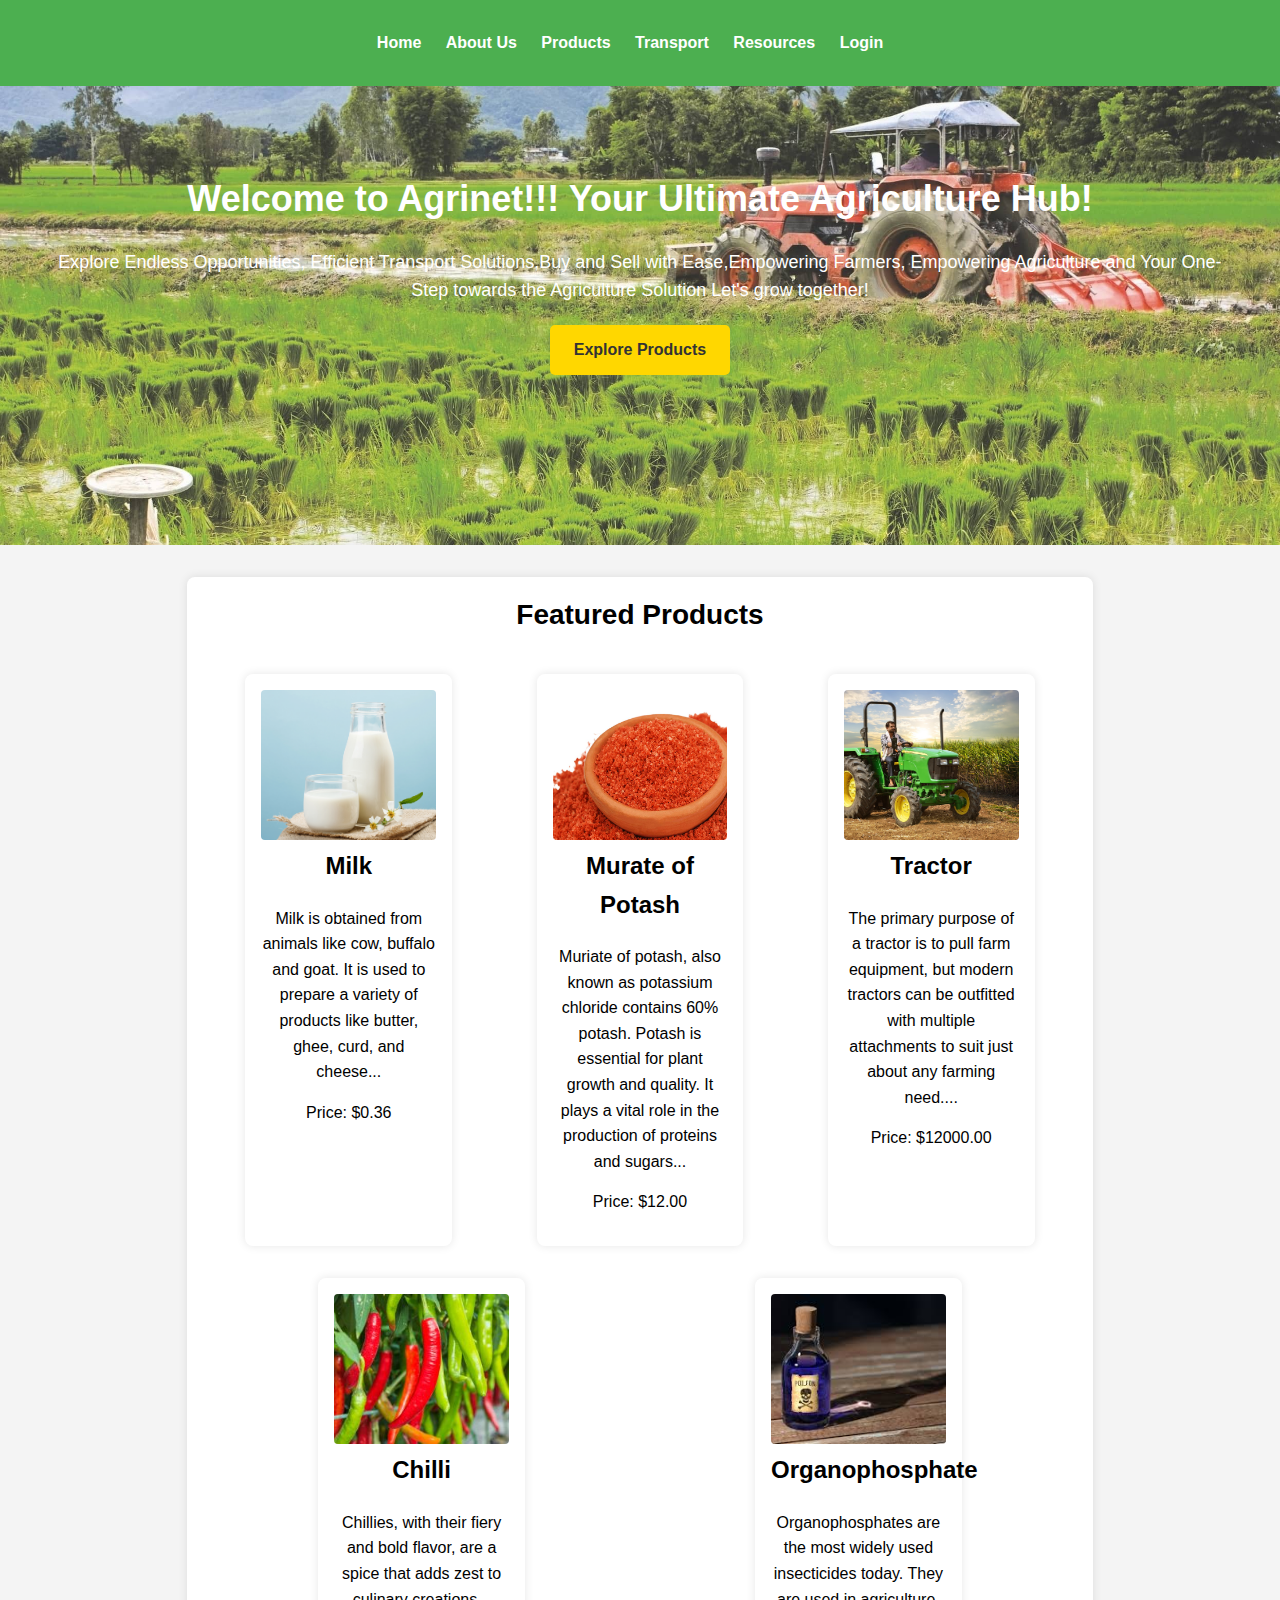
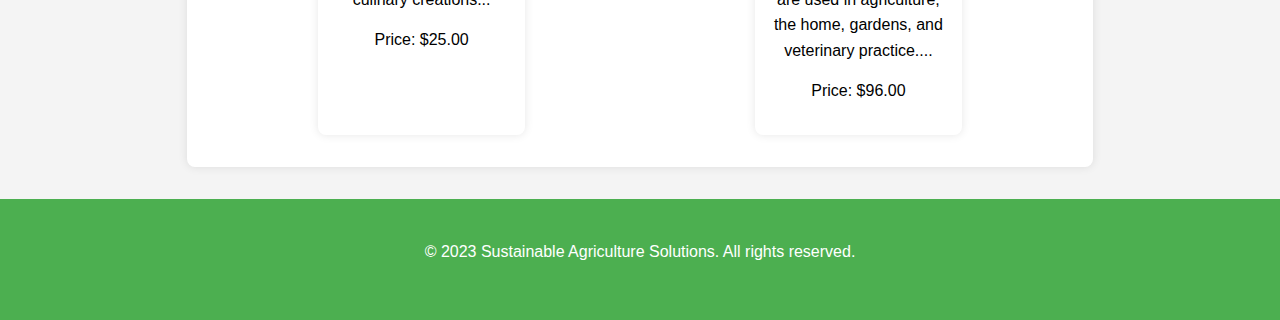
<file: index.html>
<!DOCTYPE html>
<html lang="en">
    <head>
        <meta charset="UTF-8">
        <meta name="viewport" content="width=device-width, initial-scale=1.0">
        <title>Sustainable Agriculture Solutions</title>
        <style>
            /* CSS for the product boxes */
            body {
                font-family: 'Arial', sans-serif;
                margin: 0;
                padding: 0;
                background-color: #f4f4f4;
            }
    
            header {
                background-color: #333;
                color: #fff;
                text-align: center;
                
            }
    
            section {
                display: flex;
                flex-wrap: wrap;
                justify-content: center;
                padding: 1em;
            }
    
            .category {
                width: 70%;
                background-color: #fff;
                margin: 1em;
                padding: 1em;
                border-radius: 8px;
                box-shadow: 0 0 10px rgba(0, 0, 0, 0.1);
                text-align: center;
            }
    
            .product-container {
                display: flex;
                flex-wrap: wrap;
                justify-content: space-around;
            }
    
            .product {
                width: 20%;
                background-color: #fff;
                margin: 1em;
                padding: 1em;
                border-radius: 8px;
                box-shadow: 0 0 10px rgba(0, 0, 0, 0.1);
                text-align: center;
            }
    
            .product img {
                max-width: 100%;
                height: 150px;
                object-fit: cover;
                border-radius: 4px;
            }
    
            #search-bar {
                margin: 1em;
                padding: 0.5em;
                border: 1px solid #ddd;
                border-radius: 4px;
                width: 50%;
            }
    
            #add-product-form {
                margin: 1em;
                padding: 1em;
                border: 1px solid #ddd;
                border-radius: 8px;
                width: 30%;
            }
    
            #add-product-form label {
                display: block;
                margin-bottom: 0.5em;
            }
    
            #add-product-form input {
                width: 100%;
                padding: 0.5em;
                margin-bottom: 1em;
            }
        </style>
        <link rel="stylesheet" href="style.css">
</head>
<body>
    <header>
        <nav>
            <div class="container">
                
                <ul>
                    <li><a href="index.html">Home</a></li>
                    <li><a href="about.html">About Us</a></li>
                    <li><a href="products.html">Products</a></li>
                    <li><a href="transport.html">Transport</a></li>
                    <li><a href="resources.html">Resources</a></li>
                    <li><a href="login.html">Login</a></li>
                </ul>
            </div>
        </nav>
    </header>

    <section id="hero">
        <div class="container">
            <h3>Welcome to Agrinet!!! Your Ultimate Agriculture Hub!</h3>
            <p> Explore Endless Opportunities, Efficient Transport Solutions,Buy and Sell with Ease,Empowering Farmers, Empowering Agriculture and  Your One-Step towards the Agriculture Solution Let's grow together!</p>
            <a href="products.html" class="btn">Explore Products</a>
        </div>
    </section>
    
    
    <!-- Products section -->
    <section id="products">
        <div class="category">
            <h2>Featured Products</h2>
            <div class="product-container">
                    <!-- Product 1 -->
                <div class="product">
                    <img src="Images/milk.jpg" alt="Product 1">
                    <h3>Milk</h3>
                    <p>Milk is obtained from animals like cow, buffalo and goat. It is used to prepare a variety of products like butter, ghee, curd, and cheese...</p>
                    <p>Price: $0.36</p>
                </div>
    
                    <!-- Product 2 -->
                <div class="product">
                    <img src="Images/mop.jpg" alt="Product 1">
                    <h3>Murate of Potash</h3>
                    <p>Muriate of potash, also known as potassium chloride contains 60% potash. Potash is essential for plant growth and quality. It plays a vital role in the production of proteins and sugars...</p>
                    <p>Price: $12.00</p>
                </div>
    
                  <!-- Product 3 -->
                <div class="product">
                    <img src="Images/tractor.jpg" alt="Product 2">
                    <h3>Tractor</h3>
                    <p>The primary purpose of a tractor is to pull farm equipment, but modern tractors can be outfitted with multiple attachments to suit just about any farming need....</p>
                    <p>Price: $12000.00</p>
                </div>
                    <!-- Product 4 -->
                <div class="product">
                    <img src="Images/chilli.jpg" alt="Product 2">
                    <h3>Chilli</h3>
                    <p>Chillies, with their fiery and bold flavor, are a spice that adds zest to culinary creations...</p>
                    <p>Price: $25.00</p>
                </div>
                <!-- Product 5 -->
                <div class="product">
                    <img src="Images/pes1.jpg" alt="Product 2">
                    <h3>Organophosphate</h3>
                    <p>Organophosphates are the most widely used insecticides today. They are used in agriculture, the home, gardens, and veterinary practice....</p>
                    <p>Price: $96.00</p>
                </div>
            </div>
        </div>
    </section>
    

    <!-- More sections or links to other pages (About, Use Cases, Technologies, Case Studies, Resources, Blog, Events, Contact) -->

    <footer>
        <div class="container">
            <p>&copy; 2023 Sustainable Agriculture Solutions. All rights reserved.</p>
        </div>
    </footer>
</body>
</html>
</file>
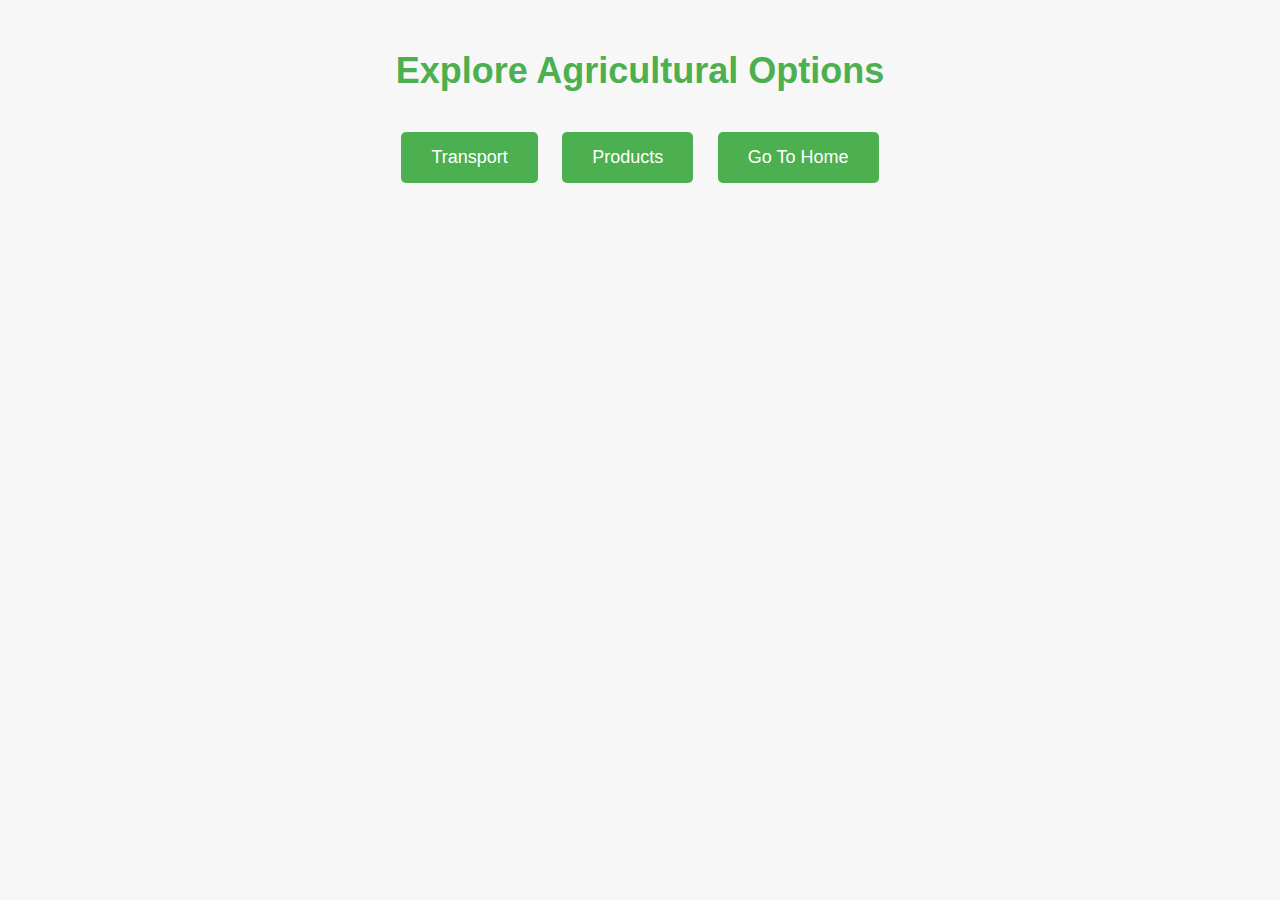
<file: choice.html>
<!DOCTYPE html>
<html lang="en">
<head>
    <meta charset="UTF-8">
    <meta name="viewport" content="width=device-width, initial-scale=1.0">
    <style>
        body {
            font-family: Arial, sans-serif;
            text-align: center;
            margin: 50px;
            background-color: #f7f7f7;
        }

        h1 {
            color: #4CAF50;
            font-size: 36px;
            margin-bottom: 30px;
        }

        button {
            padding: 15px 30px;
            font-size: 18px;
            cursor: pointer;
            margin: 10px;
            background-color: #4CAF50;
            color: #ffffff;
            border: none;
            border-radius: 5px;
            text-decoration: none;
            transition: background-color 0.3s ease;
        }

        button:hover {
            background-color: #45a049;
        }

        #transport-page, #products-page {
            display: none;
        }
    </style>
    <script>
        function showPage(pageId) {
            // Hide all pages
            document.getElementById('transport-page').style.display = 'none';
            document.getElementById('products-page').style.display = 'none';
            document.getElementById('Home-page').style.display = 'none';

            // Show the selected page
            document.getElementById(pageId).style.display = 'block';
        }
    </script>
</head>
<body>
    <h1>Explore Agricultural Options</h1>
    <button onclick="showPage('transport-page')"><a href="transportfor.html" style="color: inherit; text-decoration: none;">Transport</a></button>
    <button onclick="showPage('products-page')"><a href="productscat.html" style="color: inherit; text-decoration: none;">Products</a></button>
    <button onclick="showPage('Home-page')"><a href="index.html" style="color: inherit; text-decoration: none;">Go To Home</a></button>
</body>
</html>
</file>
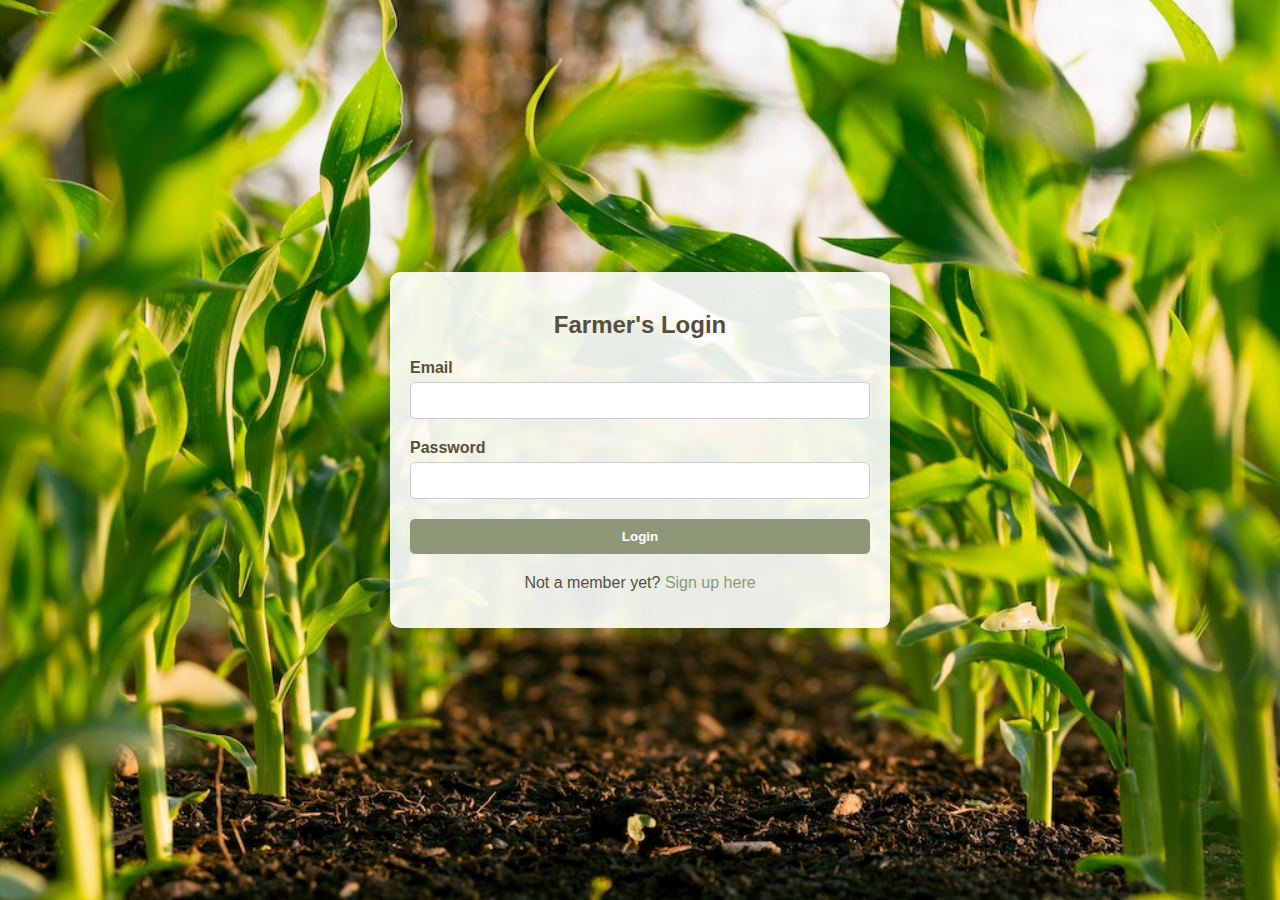
<file: login.html>
<!DOCTYPE html>
<html lang="en">
  <head>
    <meta charset="UTF-8">
    <meta name="viewport" content="width=device-width, initial-scale=1.0">
    <title>Farmer's Login</title>
    <style>
    body {
      background: linear-gradient(to right, #8F9779, #4CAF50); /* Gradient from Fresh Green to Plant Green */
      font-family: 'Segoe UI', Tahoma, Geneva, Verdana, sans-serif;
      color: #fff;
      margin: 0;
      padding: 0;
      display: flex;
      justify-content: center;
      align-items: center;
      height: 100vh;
      background-image: url("Images/IMG.jpg");
      background-size: cover; /* You can also use 'contain', 'auto', or specific values like '50% 50%' */

    }

    .container {
      max-width: 500px;
      width: 100%;
      background-color: rgba(255, 255, 255, 0.9);
      border-radius: 10px;
      box-shadow: 0 0 20px rgba(0, 0, 0, 0.2);
      padding: 20px;
      box-sizing: border-box;
      transition: box-shadow 0.3s ease;
    }

    .container:hover {
      box-shadow: 0 0 30px rgba(0, 0, 0, 0.3);
    }

    h2 {
      text-align: center;
      margin-bottom: 20px;
      color: #584E3D;
    }

    form {
      display: flex;
      flex-direction: column;
    }

    label {
      font-weight: bold;
      margin-bottom: 5px;
      color: #584E3D;
    }

    input {
      padding: 10px;
      margin-bottom: 20px;
      border-radius: 5px;
      border: 1px solid #ccc;
      transition: border-color 0.3s ease;
    }

    input:focus {
      border-color: #8F9779;
    }

    button {
      background-color: #8F9779;
      color: #fff;
      padding: 10px;
      border-radius: 5px;
      border: none;
      cursor: pointer;
      transition: background-color 0.3s ease;
    }

    button:hover {
      background-color: #4CAF50;
    }

    p {
      margin-top: 20px;
      text-align: center;
      color: #584E3D;
    }

    a {
      color: #8F9779;
      text-decoration: none;
      transition: color 0.3s ease;
    }

    a:hover {
      color: #584E3D;
    }
  </style>
  </head>
  <body>

    <div class="container">
      <form action="process_login.php" method="post">
        <h2>Farmer's Login</h2>
        <label for="email">Email</label>
        <input type="email" id="email" name="email" value="" required>
        <label for="password">Password</label>
        <input type="password" id="password" name="password" value="" required>
        <button type="submit" id="login-btn"><strong>Login</strong></button>
        <p>Not a member yet? <a href="signup.html">Sign up here</a></p>
      </form>
      <div id="message"></div>
    </div>

  </body>
</html>
</file>
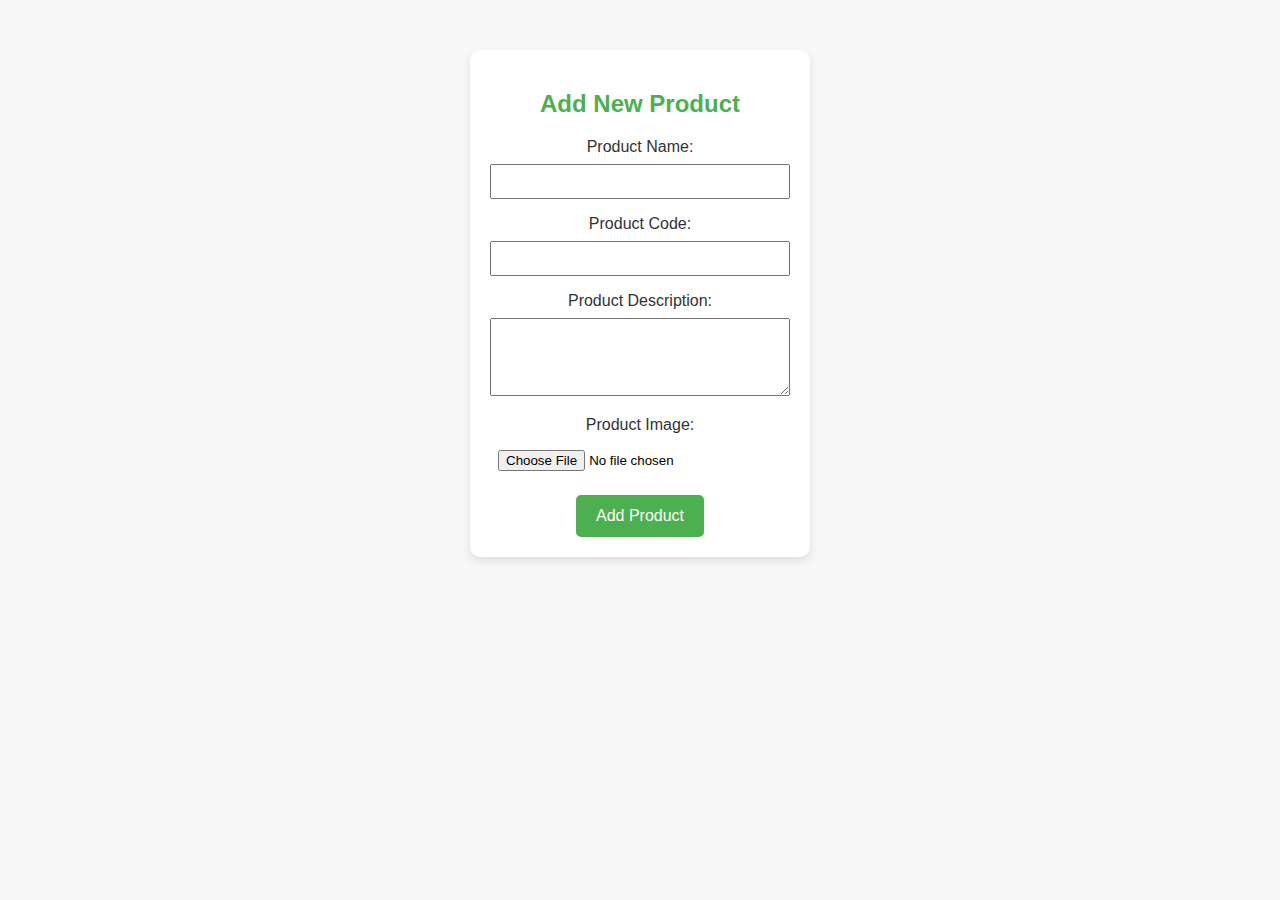
<file: productscat.html>
<!DOCTYPE html>
<html lang="en">
<head>
    <meta charset="utf-8">
    <meta http-equiv="X-UA-Compatible" content="IE=edge">
    <title>Add New Product</title>
    <meta name="description" content="">
    <meta name="viewport" content="width=device-width, initial-scale=1">
    <style>
        body {
            font-family: Arial, sans-serif;
            text-align: center;
            margin: 50px;
            background-color: #f7f7f7;
        }

        #add-product-form {
            background-color: #ffffff;
            padding: 20px;
            border-radius: 10px;
            box-shadow: 0 4px 8px rgba(0, 0, 0, 0.1);
            width: 300px;
            margin: auto;
        }

        h2 {
            color: #4CAF50;
            font-size: 24px;
            margin-bottom: 20px;
        }

        label {
            display: block;
            margin-bottom: 8px;
            color: #333;
        }

        input, textarea {
            width: 100%;
            padding: 8px;
            margin-bottom: 16px;
            box-sizing: border-box;
        }

        button {
            padding: 12px 20px;
            font-size: 16px;
            cursor: pointer;
            background-color: #4CAF50;
            color: #ffffff;
            border: none;
            border-radius: 5px;
        }

        button:hover {
            background-color: #45a049;
        }
    </style>
</head>
<body>
    <div id="add-product-form">
        <h2>Add New Product</h2>
        <form id="product-form">
            <label for="product-name">Product Name:</label>
            <input type="text" id="product-name" name="product-name" required>

            <label for="product-code">Product Code:</label>
            <input type="text" id="product-code" name="product-code" required>

            <label for="product-description">Product Description:</label>
            <textarea id="product-description" name="product-description" rows="4" required></textarea>

            <label for="product-image">Product Image:</label>
            <input type="file" id="product-image" name="product-image" accept="image/*" required>

            <button type="submit">Add Product</button>
        </form>
    </div>
    
    <script src="" async defer></script>
</body>
</html>
</file>
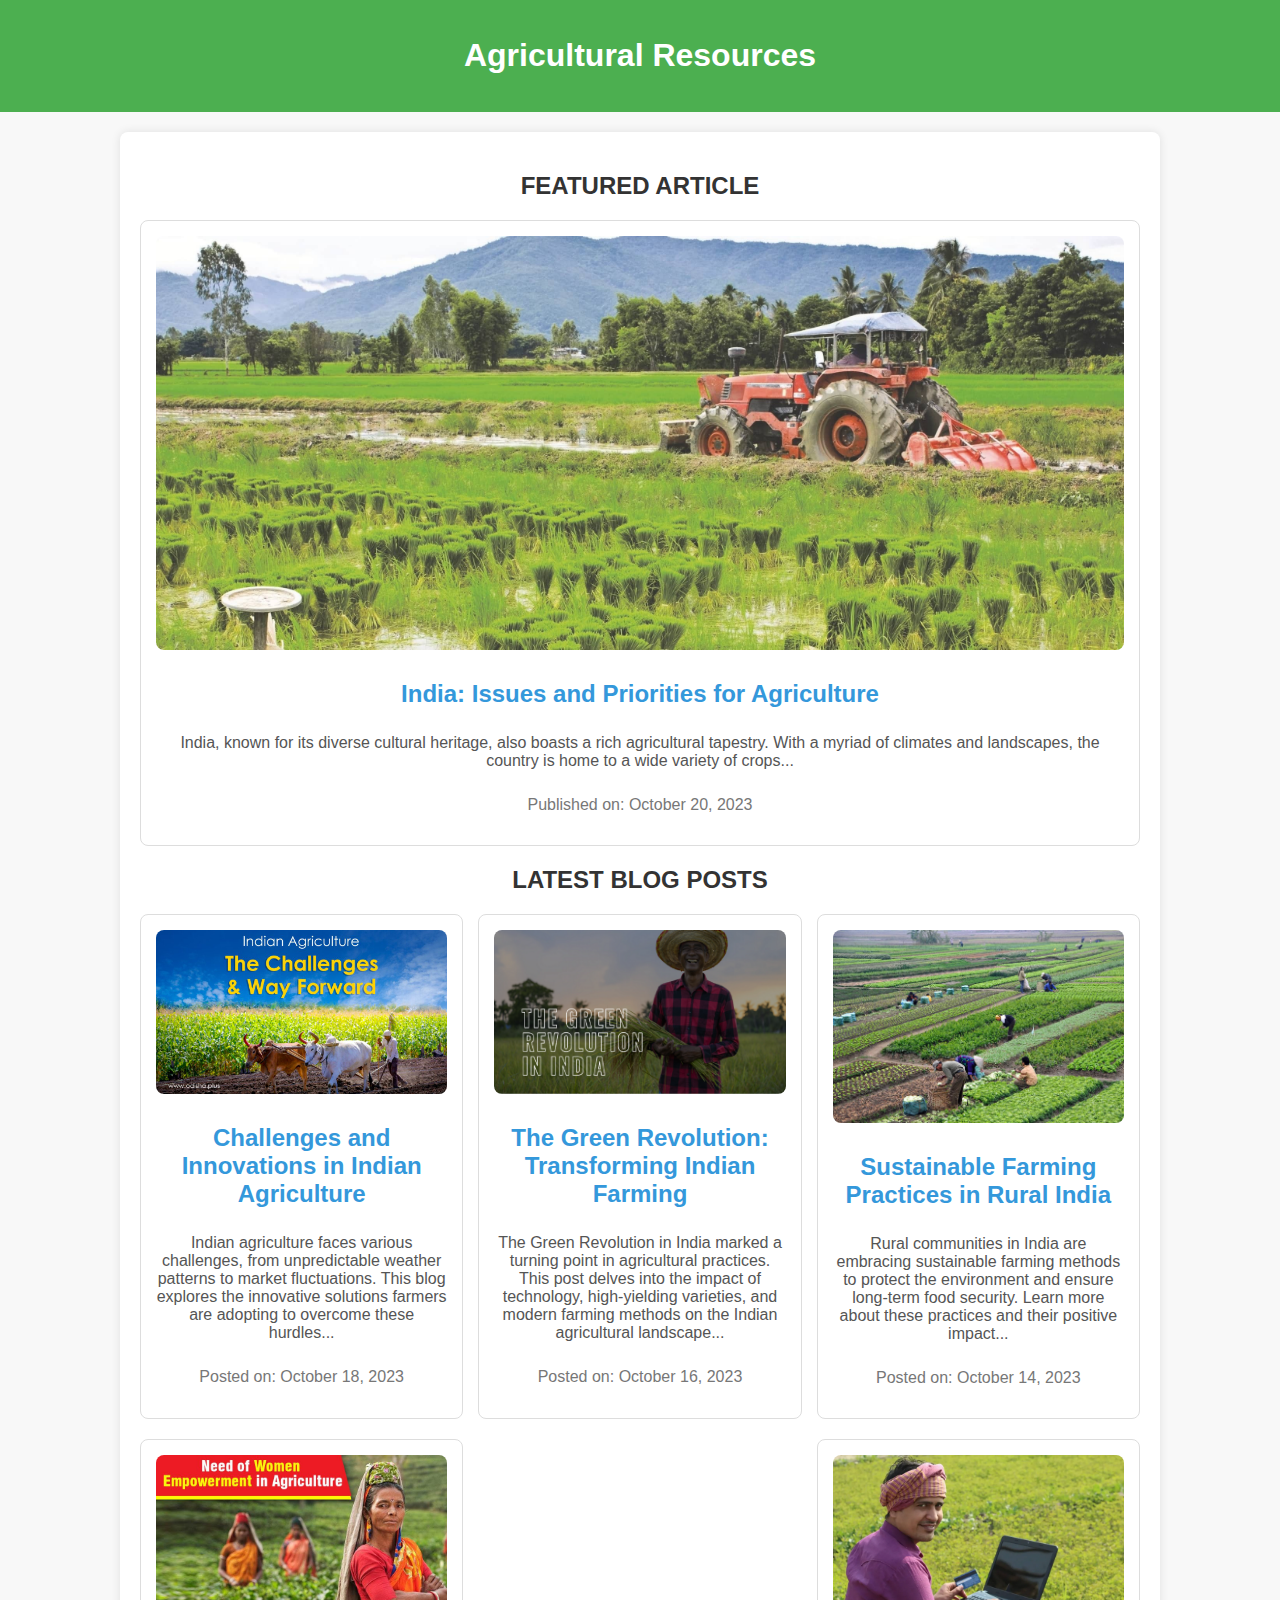
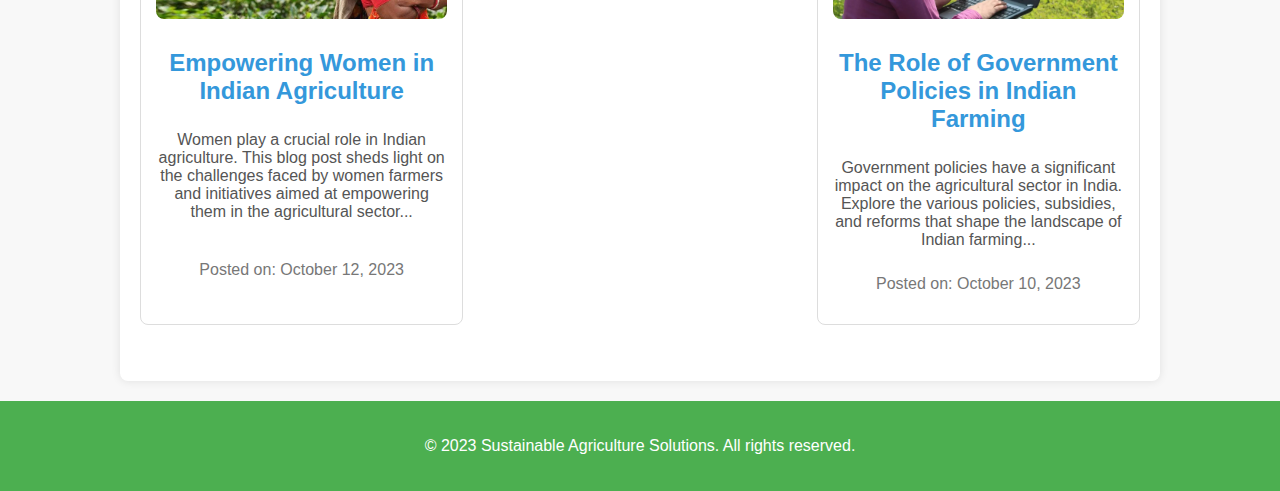
<file: resources.html>
<!DOCTYPE html>
<html lang="en">
<head>
  <meta charset="UTF-8">
  <meta name="viewport" content="width=device-width, initial-scale=1.0">
  <title>Agricultural Insights</title>
  <style>
    body {
      font-family: 'Roboto', sans-serif;
      margin: 0;
      padding: 0;
      background-color: #f8f8f8;
      color: #333;
      transition: background-color 0.3s ease;
    }

    header {
      background-color: #4caf50;
      color: #fff;
      text-align: center;
      padding: 1em;
      transition: background-color 0.3s ease;
    }

    main {
      max-width: 1000px;
      margin: 20px auto;
      padding: 20px;
      background-color: #fff;
      box-shadow: 0 0 10px rgba(0, 0, 0, 0.1);
      border-radius: 8px;
      transition: box-shadow 0.3s ease;
    }

    section {
      text-align: center;
    }

    h2 {
      color: #333;
    }

    ul {
      list-style: none;
      padding: 0;
      display: flex;
      flex-wrap: wrap;
      justify-content: space-between;
    }

    li {
      width: calc(33.33% - 10px);
      margin-bottom: 20px;
      box-sizing: border-box;
    }

    a {
      color: #3498db;
      text-decoration: none;
      font-weight: bold;
      transition: color 0.3s ease;
    }

    a:hover {
      text-decoration: underline;
      color: #e44d26;
    }

    article {
      border: 1px solid #ddd;
      border-radius: 8px;
      padding: 15px;
      box-sizing: border-box;
      height: 100%;
      display: flex;
      flex-direction: column;
      transition: transform 0.3s ease, box-shadow 0.3s ease;
    }

    article:hover {
      transform: scale(1.02);
      box-shadow: 0 0 20px rgba(0, 0, 0, 0.2);
    }

    article h2 {
      color: #333;
      margin-bottom: 10px;
    }

    article p {
      color: #555;
      flex-grow: 1;
    }

    article .meta {
      color: #777;
      margin-top: 10px;
    }

    article img {
      width: 100%;
      border-radius: 8px;
      margin-bottom: 10px;
    }

    footer {
    background-color: #4CAF50; /* Green color for the footer */
    color: #fff;
    text-align: center;
    padding: 20px 0;
}
  </style>
</head>
<body>

  <header>
    <h1>Agricultural Resources</h1>
  </header>

  <main>
    <section>
      <h2>FEATURED ARTICLE</h2>
      <article>
        <img src="Images/img1.jpg" alt="Featured Article Image">
        <h2><a href="https://www.worldbank.org/en/news/feature/2012/05/17/india-agriculture-issues-priorities" target="_blank">India: Issues and Priorities for Agriculture</a></h2>
        <p>India, known for its diverse cultural heritage, also boasts a rich agricultural tapestry. With a myriad of climates and landscapes, the country is home to a wide variety of crops...</p>
        <p class="meta">Published on: October 20, 2023</p>
      </article>
    </section>

    <section>
      <h2>LATEST BLOG POSTS</h2>
      <ul>
        <li>
          <article>
            <img src="Images/blog1.jpeg" alt="Blog Post 1 Image">
            <h2><a href="https://timesofindia.indiatimes.com/blogs/voices/the-challenges-that-indias-agriculture-domain-faces/" target="_blank">Challenges and Innovations in Indian Agriculture</a></h2>
            <p>Indian agriculture faces various challenges, from unpredictable weather patterns to market fluctuations. This blog explores the innovative solutions farmers are adopting to overcome these hurdles...</p>
            <p class="meta">Posted on: October 18, 2023</p>
          </article>
        </li>
        <li>
          <article>
            <img src="Images/blog2.png" alt="Blog Post 2 Image">
            <h2><a href="https://jcblagri.in/blogs/how-the-green-revolution-transformed-indian-agriculture" target="_blank">The Green Revolution: Transforming Indian Farming</a></h2>
            <p>The Green Revolution in India marked a turning point in agricultural practices. This post delves into the impact of technology, high-yielding varieties, and modern farming methods on the Indian agricultural landscape...</p>
            <p class="meta">Posted on: October 16, 2023</p>
          </article>
        </li>
        <li>
          <article>
            <img src="Images/blog3.jpg" alt="Blog Post 3 Image">
            <h2><a href="https://www.taropumps.com/blog/subsistence-farming-in-india" target="_blank">Sustainable Farming Practices in Rural India</a></h2>
            <p>Rural communities in India are embracing sustainable farming methods to protect the environment and ensure long-term food security. Learn more about these practices and their positive impact...</p>
            <p class="meta">Posted on: October 14, 2023</p>
          </article>
        </li>
        <li>
          <article>
            <img src="Images/blog4.jpg" alt="Blog Post 4 Image">
            <h2><a href="https://www.oxfamindia.org/women-empowerment-india-farmers" target="_blank">Empowering Women in Indian Agriculture</a></h2>
            <p>Women play a crucial role in Indian agriculture. This blog post sheds light on the challenges faced by women farmers and initiatives aimed at empowering them in the agricultural sector...</p>
            <p class="meta">Posted on: October 12, 2023</p>
          </article>
        </li>
        <li>
          <article>
            <img src="Images/blog5.webp" alt="Blog Post 5 Image">
            <h2><a href="https://www.insightsonindia.com/agriculture/role-of-agriculture-in-indian-economy/government-initiatives-policies-and-measures/" target="_blank">The Role of Government Policies in Indian Farming</a></h2>
            <p>Government policies have a significant impact on the agricultural sector in India. Explore the various policies, subsidies, and reforms that shape the landscape of Indian farming...</p>
            <p class="meta">Posted on: October 10, 2023</p>
          </article>
        </li>
      </ul>
    </section>
  </main>

  <footer>
    <div class="container">
        <p>&copy; 2023 Sustainable Agriculture Solutions. All rights reserved.</p>
    </div>
</footer>

</body>
</html>
</file>
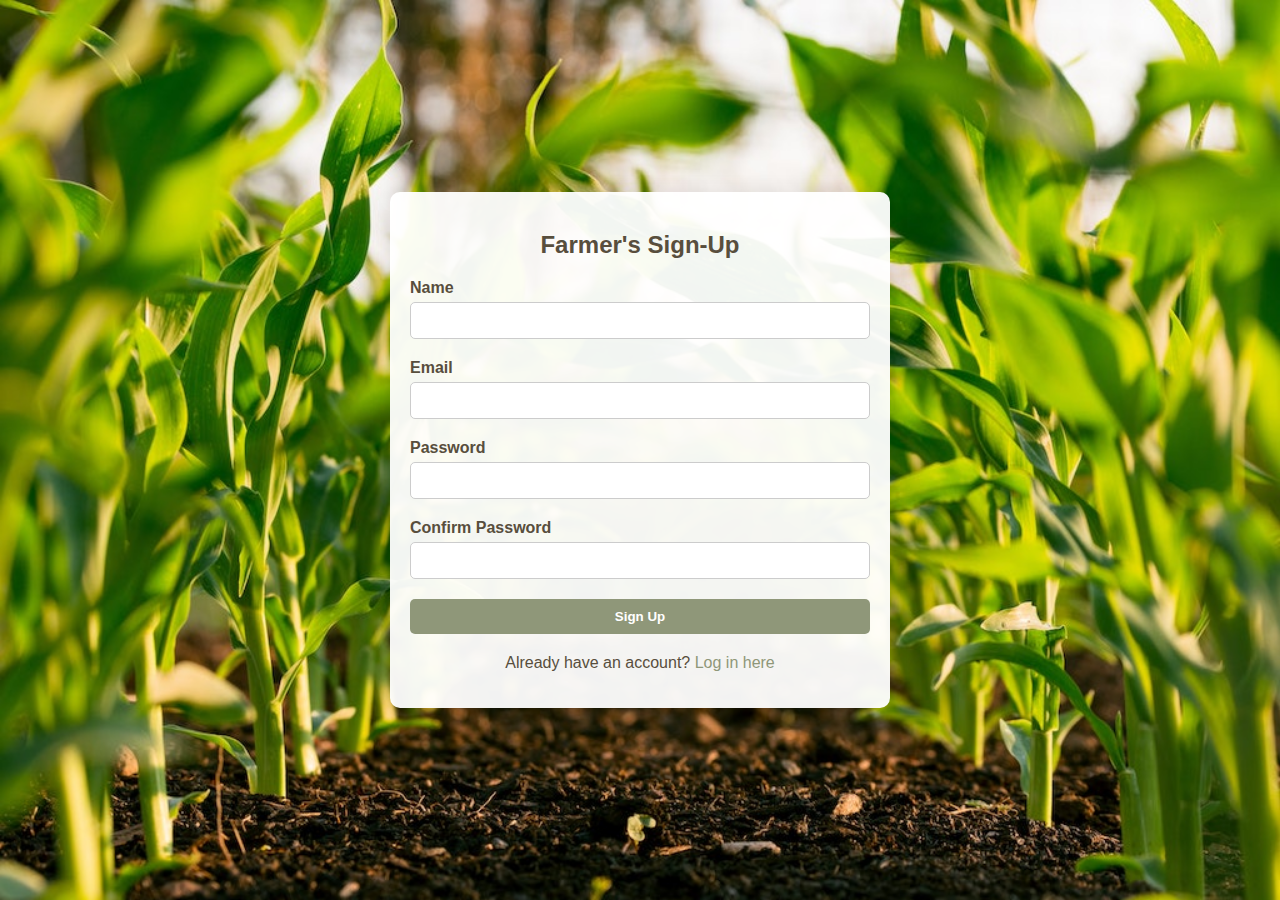
<file: signup.html>
<!DOCTYPE html>
<html lang="en">
  <head>
    <meta charset="UTF-8">
    <meta name="viewport" content="width=device-width, initial-scale=1.0">
    <title>Farmer's Sign-Up</title>
    <style>
    body {
      background: linear-gradient(to right, #8F9779, #4CAF50); /* Gradient from Fresh Green to Plant Green */
      font-family: 'Segoe UI', Tahoma, Geneva, Verdana, sans-serif;
      color: #fff;
      margin: 0;
      padding: 0;
      display: flex;
      justify-content: center;
      align-items: center;
      height: 100vh;
      background-image: url("Images/IMG.jpg");
      background-size: cover; /* You can also use 'contain', 'auto', or specific values like '50% 50%' */

    }

    .container {
      max-width: 500px;
      width: 100%;
      background-color: rgba(255, 255, 255, 0.95);
      border-radius: 10px;
      box-shadow: 0 0 20px rgba(0, 0, 0, 0.1);
      padding: 20px;
      box-sizing: border-box;
      transition: box-shadow 0.3s ease;
    }

    .container:hover {
      box-shadow: 0 0 30px rgba(0, 0, 0, 0.3);
    }

    h2 {
      text-align: center;
      margin-bottom: 20px;
      color: #584E3D;
    }

    form {
      display: flex;
      flex-direction: column;
    }

    label {
      font-weight: bold;
      margin-bottom: 5px;
      color: #584E3D;
    }

    input {
      padding: 10px;
      margin-bottom: 20px;
      border-radius: 5px;
      border: 1px solid #ccc;
      transition: border-color 0.3s ease;
    }

    input:focus {
      border-color: #8F9779;
    }

    button {
      background-color: #8F9779;
      color: #fff;
      padding: 10px;
      border-radius: 5px;
      border: none;
      cursor: pointer;
      transition: background-color 0.3s ease;
    }

    button:hover {
      background-color:#4caf50;
    }

    p {
      margin-top: 20px;
      text-align: center;
      color: #584E3D;
    }

    a {
      color: #8F9779;
      text-decoration: none;
      transition: color 0.3s ease;
    }

    a:hover {
      color: #584E3D;
    }
  </style>
  </head>
  <body>

    <div class="container">
      <form action="process_signup.php" method="post">
        <h2>Farmer's Sign-Up</h2>
        <label for="name">Name</label>
        <input type="text" id="name" name="name" value="" required>
        <label for="email">Email</label>
        <input type="email" id="email" name="email" value="" required>
        <label for="password">Password</label>
        <input type="password" id="password" name="password" value="" required>
        <label for="confirm_password">Confirm Password</label>
        <input type="password" id="confirm_password" name="confirm_password" value="" required>
        <button type="submit" id="signup-btn"><strong>Sign Up</strong></button>
        <p>Already have an account? <a href="login.html">Log in here</a></p>
      </form>
      <div id="message"></div>
    </div>

  </body>
</html>
</file>
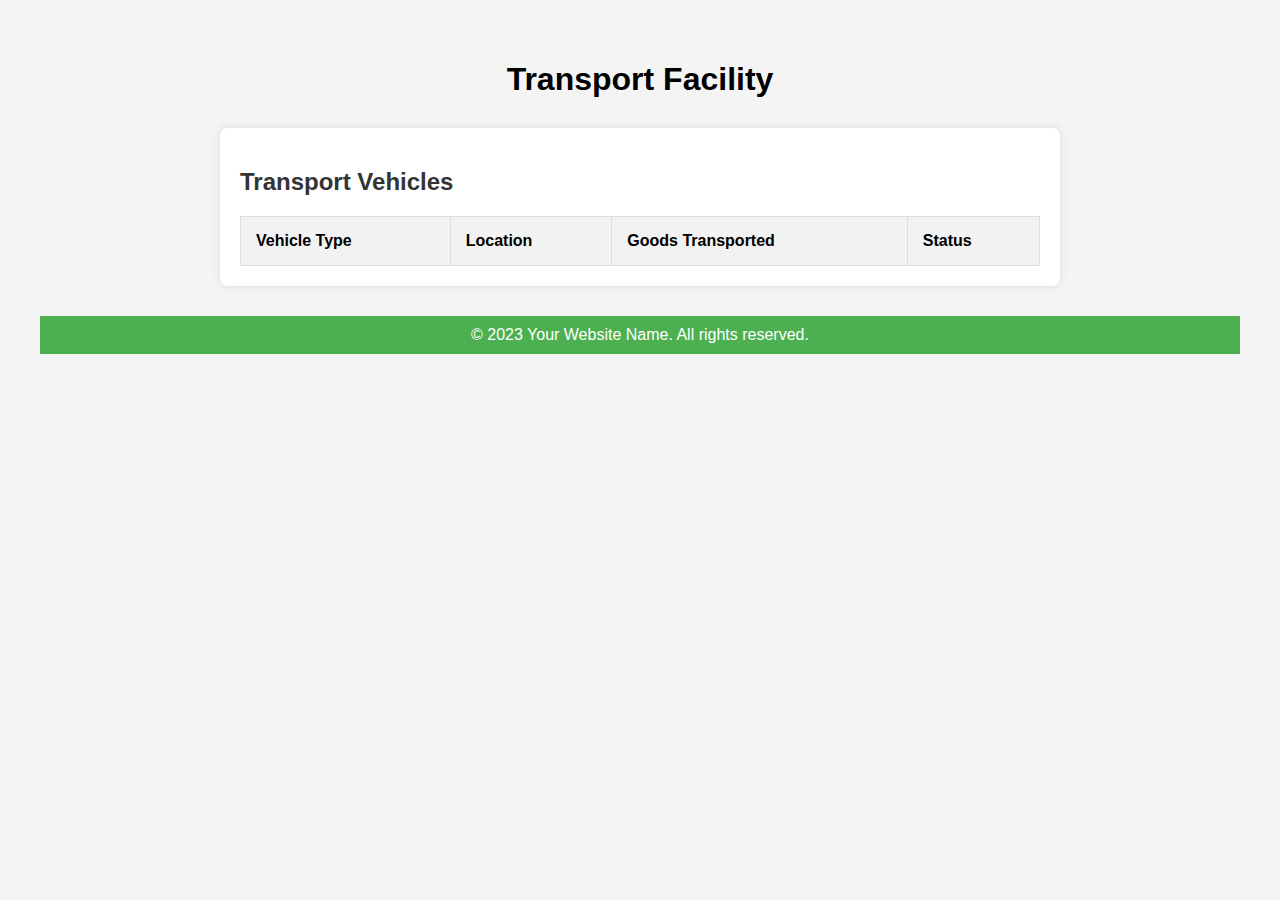
<file: transport.html>
<!DOCTYPE html>
<html lang="en">

    <head>
        <meta charset="UTF-8">
        <meta name="viewport" content="width=device-width, initial-scale=1.0">
        <style>
        body {
            font-family: Arial, sans-serif;
            margin: 20px;
            padding: 20px;
            background-color: #f4f4f4;
        }

        header {
            text-align: center;
            margin-bottom: 30px;
        }

        section {
            max-width: 800px;
            margin: auto;
            background-color: #fff;
            padding: 20px;
            border-radius: 8px;
            box-shadow: 0 0 10px rgba(0, 0, 0, 0.1);
        }

        h2 {
            color: #333;
        }

        p {
            line-height: 1.6;
            color: #666;
        }

        table {
            width: 100%;
            border-collapse: collapse;
            margin-top: 20px;
        }

        table, th, td {
            border: 1px solid #ddd;
        }

        th, td {
            padding: 15px;
            text-align: left;
        }

        th {
            background-color: #f2f2f2;
        }

        footer {
            text-align: center;
            margin-top: 30px;
            padding: 10px;
            background-color: #4caf50;
            color: #fff;
        }

        form {
            margin-top: 20px;
        }
    </style>
        <title>Transport Facility | Your Website Name</title>
    </head>

    <body>
        <header>
            <h1>Transport Facility</h1>
        </header>

        <section>
            <h2>Transport Vehicles</h2>

            <table>
                <thead>
                    <tr>
                        <th>Vehicle Type</th>
                        <th>Location</th>
                        <th>Goods Transported</th>
                        <th>Status</th>
                    </tr>
                </thead>
                <tbody id="transportTableBody">
                    <!-- Table rows will be dynamically added here using JavaScript -->
                </tbody>
            </table>
            

        </section>

        <script>
            // JavaScript for adding a new transport vehicle
            function addVehicle() {
                var vehicleID = document.getElementById("vehicleType").value;
                var location = document.getElementById("location").value;
                var goodsTransported = document.getElementById("goodsTransported").value;
                var goodsTransported = document.getElementById("Status").value;
                
                // Create a new row in the table
                var table = document.getElementById("transportTableBody");
                var newRow = table.insertRow(table.rows.length);
                var cell1 = newRow.insertCell(0);
                var cell2 = newRow.insertCell(1);
                var cell3 = newRow.insertCell(2);
                var cell4 = newRow.insertCell(3);
            
            // Populate the new row with data
            cell1.innerHTML = vehicleID;
            cell2.innerHTML = location;
            cell3.innerHTML = goodsTransported;
            cell4.innerHTML = Status;
            
            // Clear the form fields
            document.getElementById("addVehicleForm").reset();
        }
    </script>
    </body>

    <footer>
        &copy; 2023 Your Website Name. All rights reserved.
    </footer>

</html>
</file>
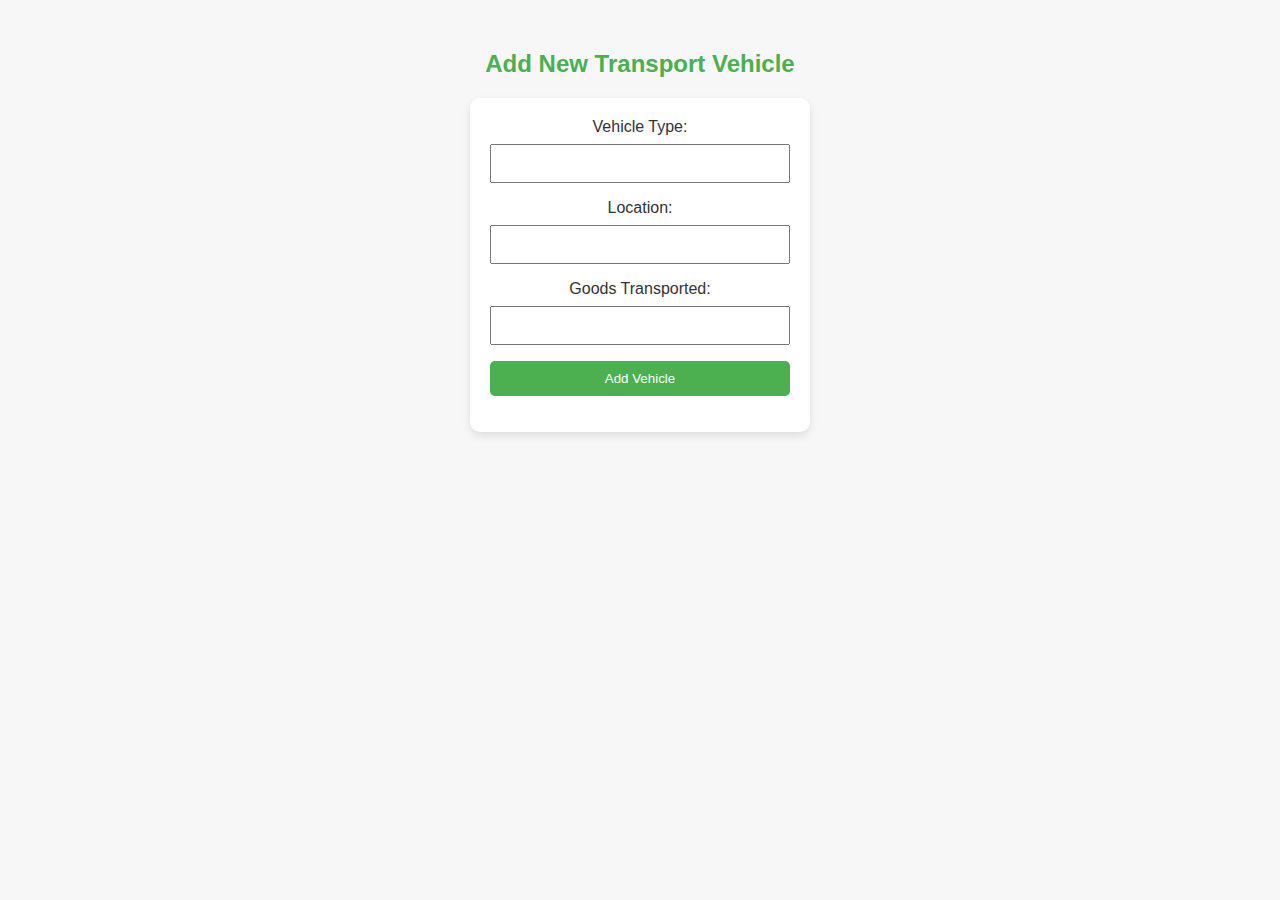
<file: transportfor.html>
<!DOCTYPE html>
<html lang="en">
<head>
    <meta charset="UTF-8">
    <meta name="viewport" content="width=device-width, initial-scale=1.0">
    <title>Add New Transport Vehicle</title>
    <style>
        body {
            font-family: Arial, sans-serif;
            text-align: center;
            margin: 50px;
            background-color: #f7f7f7;
        }

        h2 {
            color: #4CAF50;
            font-size: 24px;
            margin-bottom: 20px;
        }

        form {
            background-color: #ffffff;
            padding: 20px;
            border-radius: 10px;
            box-shadow: 0 4px 8px rgba(0, 0, 0, 0.1);
            width: 300px;
            margin: auto;
        }

        label {
            display: block;
            margin-bottom: 8px;
            color: #333;
        }

        input, button {
            width: 100%;
            padding: 10px;
            margin-bottom: 16px;
            box-sizing: border-box;
        }

        button {
            background-color: #4CAF50;
            color: #ffffff;
            border: none;
            border-radius: 5px;
            cursor: pointer;
        }

        button:hover {
            background-color: #45a049;
        }
    </style>
</head>
<body>
    <h2>Add New Transport Vehicle</h2>
    <form id="addVehicleForm">
        <label for="vehicleType">Vehicle Type:</label>
        <input type="text" id="vehicleType" name="vehicleType" required>

        <label for="location">Location:</label>
        <input type="text" id="location" name="location" required>

        <label for="goodsTransported">Goods Transported:</label>
        <input type="number" id="goodsTransported" name="goodsTransported" required>

        <button type="button" onclick="addVehicle(transport.html)">Add Vehicle</button>
    </form>

    <script>
        function addVehicle() {
            var vehicleType = document.getElementById("vehicleType").value;
            var location = document.getElementById("location").value;
            var goodsTransported = document.getElementById("goodsTransported").value;

            // Create a new row in the table
            var table = window.opener.document.getElementById("transportTableBody");
            var newRow = table.insertRow(table.rows.length);
            var cell1 = newRow.insertCell(0);
            var cell2 = newRow.insertCell(1);
            var cell3 = newRow.insertCell(2);
            var cell4 = newRow.insertCell(3);

            // Populate the new row with data
            cell1.innerHTML = vehicleType;
            cell2.innerHTML = location;
            cell3.innerHTML = goodsTransported;
            cell4.innerHTML = "Pending"; // Assuming "Status" is always "Pending"

            // Clear the form fields
            document.getElementById("addVehicleForm").reset();
        }
    </script>
</body>
</html>
</file>
<file: style.css>
/* Reset some default styles */
body, h1, h2, h3, p, ul, li {
    margin: 0;
    padding: 0;
}

body {
    font-family: Arial, sans-serif;
    line-height: 1.6;
}

.container {
    max-width: 1200px;
    margin: 0 auto;
    padding: 20px;
}

/* Navigation styles */
nav {
    background-color: #4CAF50; /* Green color for the navbar */
    color: #fff;
    padding: 10px 0;
    position: fixed;
    top: 0;
    width: 100%;
    z-index: 1000;
}

nav ul {
    list-style: none;
}

nav ul li {
    display: inline;
    margin-right: 20px;
}

nav a {
    text-decoration: none;
    color: #fff;
    font-weight: bold;
    transition: color 0.3s;
}

nav a:hover {
    color: black; 
}

/* Hero section styles */
#hero {
    background-image: url('Images/img1.jpg');
    background-size: cover;
    color: #fff; /* Change text color to white */
    text-align: center;
    padding: 150px 0;
}

#hero h3 {
    font-size: 36px; /* Increase font size for better visibility */
    margin-bottom: 20px;
}

#hero p {
    font-size: 18px; /* Increase font size for better visibility */
    margin-bottom: 20px;
}

.btn {
    display: inline-block;
    background-color: #FFD700;
    color: #333;
    padding: 12px 24px;
    border-radius: 5px;
    text-decoration: none;
    font-weight: bold;
    transition: background-color 0.3s;
}

.btn:hover {
    background-color: #4CAF50;
}

/* Other section styles */

/* Footer styles */
footer {
    background-color: #4CAF50; /* Green color for the footer */
    color: #fff;
    text-align: center;
    padding: 20px 0;
}

/* Typography */
h1, h2, h3 {
    margin-bottom: 20px;
}

h1 {
    font-size: 36px;
}

h2 {
    font-size: 28px;
}

h3 {
    font-size: 24px;
}

p {
    margin-bottom: 15px;
}

/* Links */
a {
    color: #4CAF50; /* Green color for links */
    text-decoration: none;
    transition: color 0.3s;
}

a:hover {
    color: #FFD700; /* Yellow color on link hover */
}

/* Buttons */
.btn-primary {
    background-color: #FFD700; /* Yellow color for primary buttons */
    color: #333;
    padding: 10px 20px;
    border-radius: 5px;
    text-decoration: none;
    font-weight: bold;
    transition: background-color 0.3s;
}

.btn-primary:hover {
    background-color: #4CAF50; /* Green color on button hover */
}

/* CSS for the product boxes */
header {
    background-color: #4CAF50; /* Green color for the header */
    color: #fff;
    text-align: center;
}

section {
    display: flex;
    flex-wrap: wrap;
    justify-content: center;
    padding: 1em;
}

.category {
    width: 70%;
    background-color: #fff;
    margin: 1em;
    padding: 1em;
    border-radius: 8px;
    box-shadow: 0 0 10px rgba(0, 0, 0, 0.1);
    text-align: center;
}

.product-container {
    display: flex;
    flex-wrap: wrap;
    justify-content: space-around;
}

.product {
    width: 20%;
    background-color: #fff;
    margin: 1em;
    padding: 1em;
    border-radius: 8px;
    box-shadow: 0 0 10px rgba(0, 0, 0, 0.1);
    text-align: center;
    transition: transform 0.3s ease-in-out;
}

.product:hover {
    transform: scale(1.05);
}

.product img {
    max-width: 100%;
    height: 150px;
    object-fit: cover;
    border-radius: 4px;
}

#search-bar {
    margin: 1em;
    padding: 0.5em;
    border: 1px solid #ddd;
    border-radius: 4px;
    width: 50%;
}

#add-product-form {
    margin: 1em;
    padding: 1em;
    border: 1px solid #ddd;
    border-radius: 8px;
    width: 30%;
}

#add-product-form label {
    display: block;
    margin-bottom: 0.5em;
}

#add-product-form input {
    width: 100%;
    padding: 0.5em;
    margin-bottom: 1em;
}
</file>
